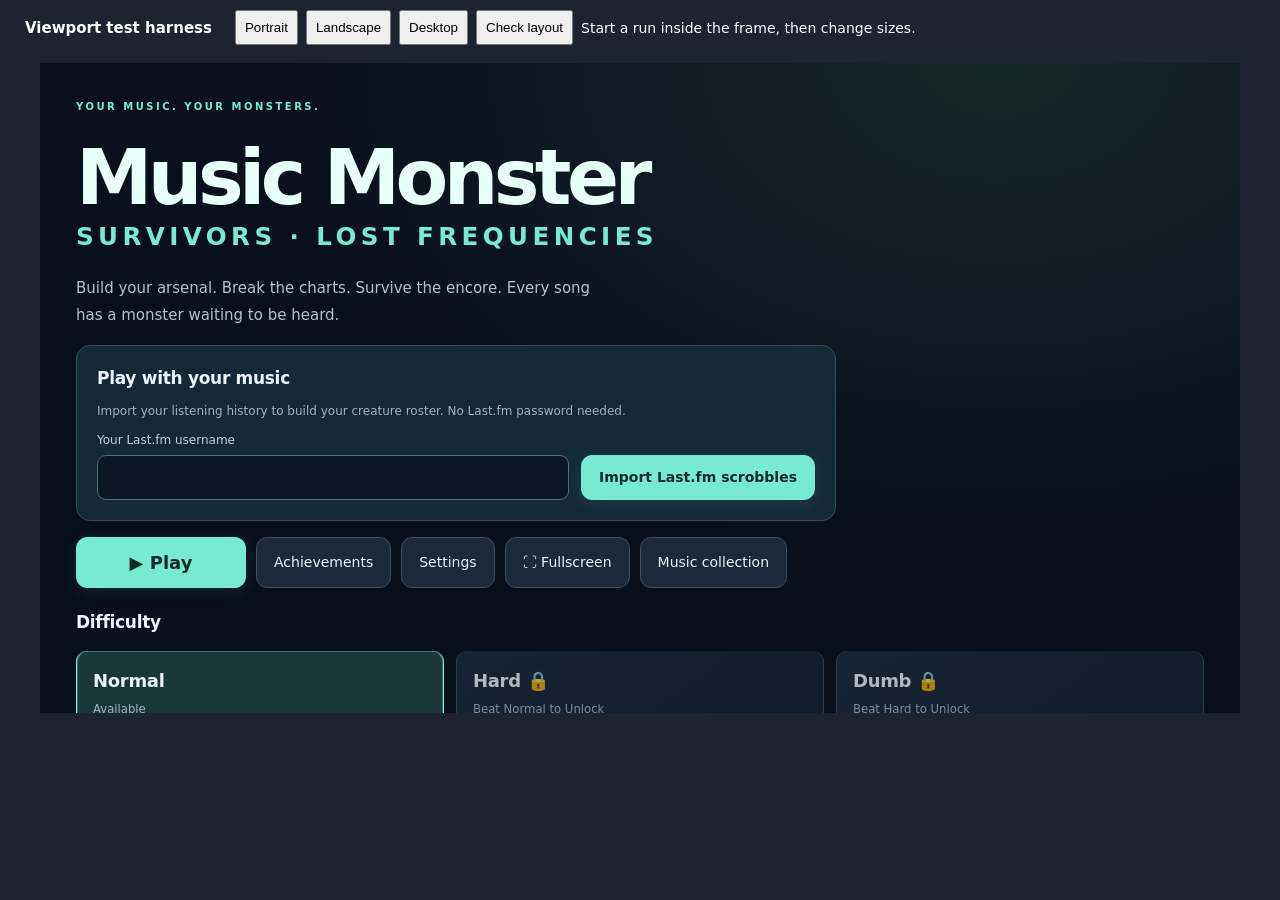
<file: src/viewport-smoke.html>
<!doctype html><html lang="en"><meta charset="utf-8"><title>Music Monster viewport checks</title>
<style>body{margin:0;background:#1d2430;color:white;font:14px system-ui}header{position:sticky;top:0;background:#1d2430;padding:10px;z-index:5;display:flex;gap:8px;align-items:center;flex-wrap:wrap}button{padding:8px}iframe{border:0;display:block;margin:8px auto}output{white-space:pre-wrap}h1{font-size:15px;margin:0 15px}</style>
<header><h1>Viewport test harness</h1><button data-size="390,650">Portrait</button><button data-size="844,390">Landscape</button><button data-size="1200,650">Desktop</button><button id="check">Check layout</button><output id="result">Start a run inside the frame, then change sizes.</output></header>
<iframe id="game" title="Music Monster test viewport" src="../index.html" width="1200" height="650" allow="fullscreen" allowfullscreen></iframe>
<script>
const frame=document.getElementById('game'),result=document.getElementById('result');
for(const b of document.querySelectorAll('[data-size]'))b.onclick=()=>{const [w,h]=b.dataset.size.split(',');frame.width=w;frame.height=h;result.textContent='Viewport: '+w+' × '+h};
document.getElementById('check').onclick=()=>{
 const win=frame.contentWindow,doc=frame.contentDocument,shell=doc.querySelector('.game-shell'),canvas=doc.querySelector('.screen'),arena=doc.querySelector('.arena');
 const rect=element=>element.getBoundingClientRect(),w=win.innerWidth,h=win.innerHeight,checks=[];
 checks.push(['shell fills frame',rect(shell).width===w&&rect(shell).height===h]);
 checks.push(['body scrolling disabled',win.getComputedStyle(doc.body).overflow==='hidden'&&win.getComputedStyle(doc.documentElement).overflow==='hidden']);
 if(canvas){checks.push(['canvas fills frame',rect(canvas).width===w&&rect(canvas).height===h]);checks.push(['buffer budget',canvas.width*canvas.height<=4000000]);checks.push(['HUD above arena',!!arena.querySelector('.hud-layer')]);const gl=[...arena.querySelectorAll(':scope > canvas')].find(c=>c!==canvas);if(gl)checks.push(['WebGL matches frame',rect(gl).width===w&&rect(gl).height===h]);}
 else checks.push(['no run canvas before Play',shell.dataset.screen!=='run']);
 result.textContent=checks.map(([name,ok])=>(ok?'PASS ':'FAIL ')+name).join(' · ');
};
</script></html>
</file>
